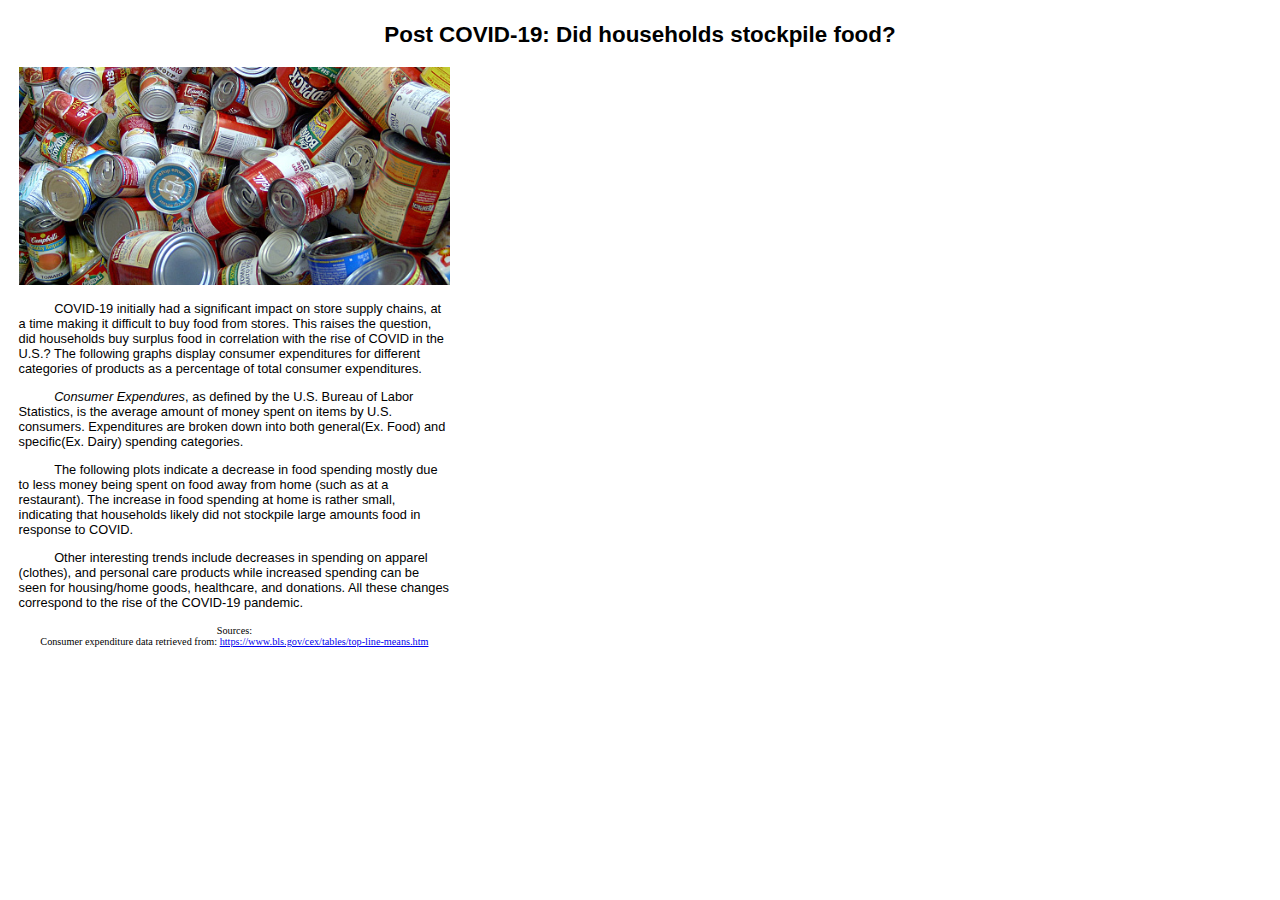
<file: Project1/index.html>
<!DOCTYPE html>
<html lang="en">
<head>
    <meta charset="UTF-8">
    <title>Post COVID: Did households stockpile food?</title>
    <script src="https://d3js.org/d3.v7.min.js"></script>
    <script src="charts.js"></script>
    <link rel="stylesheet" href="style.css">
</head>
<body>
<h1 id="title">Post COVID-19: Did households stockpile food?</h1>
<div class="content">
    <div class="left_side">
        <div class="text-desc">
            <img class="main-image" src="pile-of-cans.jpg" alt="A pile of cans."/>
            <p>
                COVID-19 initially had a significant impact on store supply chains, at a time making it difficult to buy
                food from stores. This raises the question, did households buy surplus food in correlation with the
                rise of COVID in the U.S.? The following graphs display consumer expenditures for different
                categories of products as a percentage of total consumer expenditures.
            </p>
            <p>
                <i>Consumer Expendures</i>, as
                defined by the U.S. Bureau of Labor Statistics, is the average amount of money spent on items by U.S.
                consumers. Expenditures are broken down into both general(Ex. Food) and specific(Ex. Dairy) spending
                categories.
            </p>
            <p>
                The following plots indicate a decrease in food spending mostly due to less money being spent on food
                away from home (such as at a restaurant). The increase in food spending at home is rather small,
                indicating that households likely did not stockpile large amounts food in response to COVID.
            </p>
            <p>
                Other interesting trends include decreases in spending on apparel (clothes), and
                personal care products while increased spending can be seen for housing/home goods, healthcare,
                and donations. All these changes correspond to the rise of the COVID-19 pandemic.
            </p>
        </div>
        <footer id="sources">
            Sources:<br>
            Consumer expenditure data retrieved from:
            <a href="https://www.bls.gov/cex/tables/top-line-means.htm">
                https://www.bls.gov/cex/tables/top-line-means.htm
            </a>
        </footer>
    </div>
    <div class="right_side">
        <div class="top_charts">
            <div class="figure" id="figure1"></div>
            <div class="figure" id="figure2"></div>
        </div>
        <div class="bottom_charts">
            <div class="figure" id="figure3"></div>
        </div>
    </div>
</div>
</body>
</html>
</file>
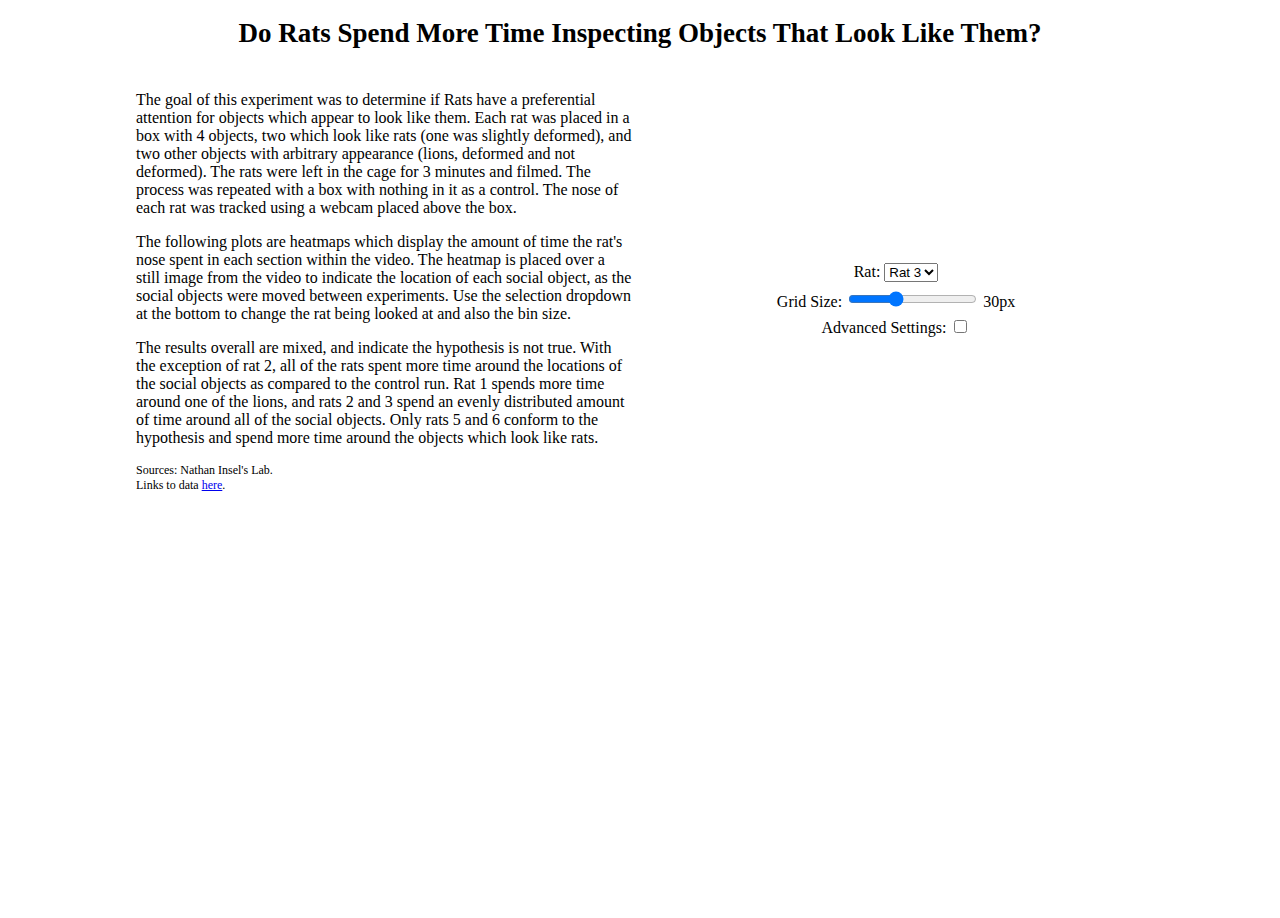
<file: Project2/index.html>
<!DOCTYPE html>
<html lang="en">
<head>
    <meta charset="UTF-8">
    <title>Do Rats Spend More Time Inspecting Objects That Look Like Them?</title>
    <script src="https://d3js.org/d3.v7.min.js"></script>
    <script src="charts.js"></script>
    <link rel="stylesheet" href="style.css">
    <meta name="viewport" content="width=device-width, initial-scale=1.0">
</head>
<body>
<h1 id="title">Do Rats Spend More Time Inspecting Objects That Look Like Them?</h1>
<div class="content">
    <div class="description">
        <p>
            The goal of this experiment was to determine if Rats have a preferential attention for objects which
            appear to look like them. Each rat was placed in a box with 4 objects, two which look like rats (one
            was slightly deformed), and two other objects with arbitrary appearance (lions, deformed and not deformed).
            The rats were left in the cage for 3 minutes and filmed. The process was repeated with a box with nothing
            in it as a control. The nose of each rat was tracked using a webcam placed above the box.
        </p>
        <p>
            The following plots are heatmaps which display the amount of time the rat's nose spent in each section
            within the video. The heatmap is placed over a still image from the video to indicate the location of
            each social object, as the social objects were moved between experiments. Use the selection dropdown at
            the bottom to change the rat being looked at and also the bin size.
        </p>
        <p>
            The results overall are mixed, and indicate the hypothesis is not true. With the exception of
            rat 2, all of the rats spent more time around the locations of the social objects as compared to the
            control run. Rat 1 spends more time around one of the lions, and rats 2 and 3 spend an evenly distributed
            amount of time around all of the social objects. Only rats 5 and 6 conform to the hypothesis and spend more
            time around the objects which look like rats.
        </p>
        <footer>
            Sources: Nathan Insel's Lab.
            <br>
            Links to data <a href="data/list.html">here</a>.
        </footer>
    </div>
    <div class="plots">
        <div id="figure1" class="figure">
            <div class="hover_info" id="figure1_hover"></div>
        </div>
        <div id="figure2" class="figure">
            <div class="hover_info" id="figure2_hover"></div>
        </div>
        <div id="controls">
            <div class="control">
                <label for="rat_select">Rat: </label>
                <select name="rat" id="rat_select">
                    <option value="rat1">Rat 1</option>
                    <option value="rat2">Rat 2</option>
                    <option value="rat3" selected>Rat 3</option>
                    <option value="rat4">Rat 4</option>
                    <option value="rat5">Rat 5</option>
                    <option value="rat6">Rat 6</option>
                </select>
            </div>

            <div class="control">
                <label for="bucket_size">Grid Size: </label>
                <input name="bucket_size" id="bucket_size" type="range" min="8" max="70" step="1" value="30">
                <span id="bucket_size_val">30</span><span>px</span>
            </div>

            <div class="control">
                <label for="extra_options">Advanced Settings: </label>
                <input name="extra_options" id="extra_options" type="checkbox">
            </div>

            <div class="control hidden_control">
                <label for="colormap_select">Colormap: </label>
                <select name="colormap" id="colormap_select">
                    <!-- Filled out by JS -->
                </select>
            </div>

            <div class="control hidden_control">
                <label for="reverse_colormap">Reverse Colormap: </label>
                <input name="reverse_colormap" id="reverse_colormap" type="checkbox">
            </div>

            <div class="control hidden_control">
                <label for="num_colors">Color Steps: </label>
                <input name="num_colors" id="num_colors" type="range" min="4" max="20" step="1" value="8">
                <span id="num_colors_val">12</span>
            </div>

            <div class="control hidden_control">
                <label for="background_op">Background Opacity: </label>
                <input name="background_op" id="background_op" type="range" min="0" max="1" step="any" value="1">
                <span id="background_op_val">1</span>
            </div>

            <div class="control hidden_control">
                <label for="heatmap_op">Heatmap Opacity: </label>
                <input name="heatmap_op" id="heatmap_op" type="range" min="0" max="1" step="any" value="0.6">
                <span id="heatmap_op_val">0.6</span>
            </div>
        </div>
    </div>
</div>
</body>
</html>
</file>
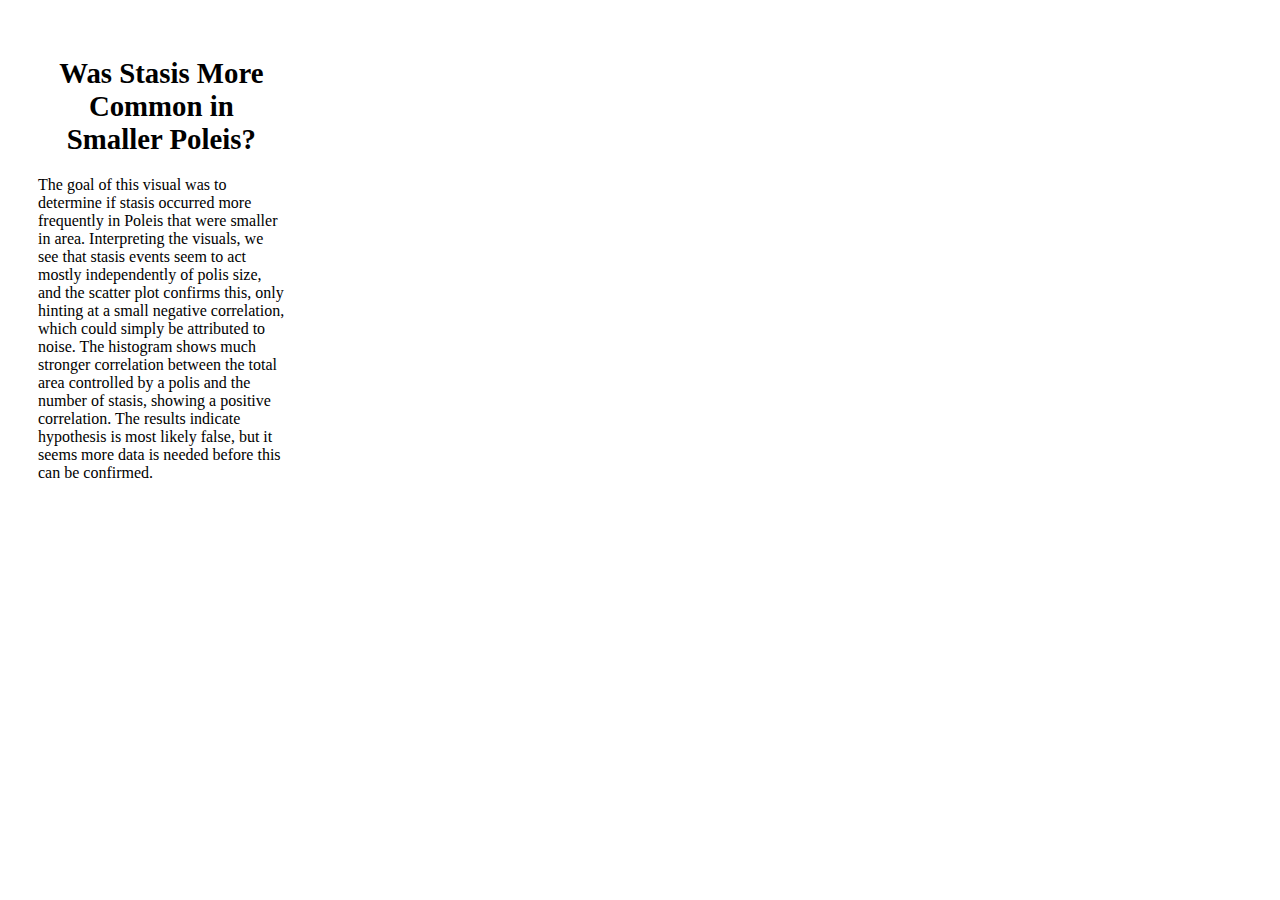
<file: Project3/index.html>
<!DOCTYPE html>
<html lang="en">
    <head>
        <meta charset="UTF-8">
        <title>Was Stasis More Common in Smaller Poleis?</title>
        <script src="https://d3js.org/d3.v7.min.js"></script>
        <script src="charts.js"></script>
        <link rel="stylesheet" href="style.css">
        <meta name="viewport" content="width=device-width, initial-scale=1.0">
    </head>
    <body>
        <div class="description">
            <h1 class="title">Was Stasis More Common in Smaller Poleis?</h1>
            <p>
                The goal of this visual was to determine if stasis occurred more frequently
                in Poleis that were smaller in area. Interpreting the visuals, we see that
                stasis events seem to act mostly independently of polis size, and the scatter plot
                confirms this, only hinting at a small negative correlation, which could simply
                be attributed to noise. The histogram shows much stronger correlation between
                the total area controlled by a polis and the number of stasis, showing a positive
                correlation. The results indicate hypothesis is most likely false, but it seems
                more data is needed before this can be confirmed.
            </p>
        </div>
        <div class="figureArea">
            <div class="figures">
                <div id="figure1" class="figure"></div>
                <div id="figure2" class="figure"></div>
                <div id="figure3" class="figure"></div>
                <div id="figure4" class="figure"></div>
                <div id="figure5" class="figure"></div>
                <div id="figure6" class="figure"></div>
            </div>
            <div id="tooltip"></div>
        </div>
    </body>
</html>
</file>
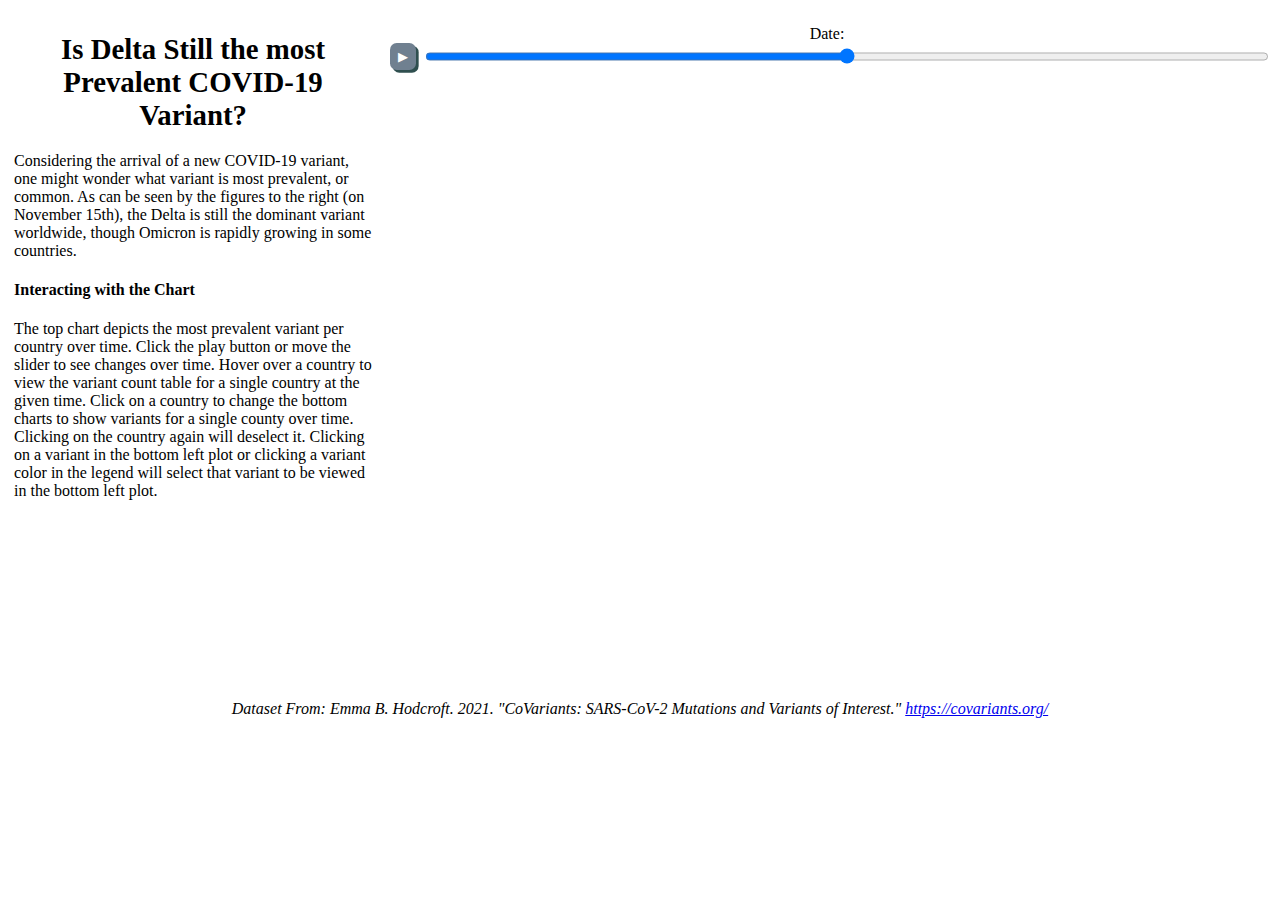
<file: Project5/index.html>
<!DOCTYPE html>
<html lang="en">
    <head>
        <meta charset="UTF-8">
        <title>Is Delta Still the most Prevalent COVID-19 Variant?</title>
        <script src="https://d3js.org/d3.v7.min.js"></script>
        <script src="chartlib.js"></script>
        <script src="charts.js"></script>
        <link rel="stylesheet" href="style.css">
        <meta name="viewport" content="width=device-width, initial-scale=1.0">
    </head>
    <body>
    <div class="description">
        <h1 class="title">Is Delta Still the most Prevalent COVID-19 Variant?</h1>
        <p class="description-text">
            Considering the arrival of a new COVID-19 variant, one might wonder what variant is most prevalent, or
            common. As can be seen by the figures to the right (on November 15th), the Delta is still the dominant
            variant worldwide, though Omicron is rapidly growing in some countries.
        </p>
        <h4>Interacting with the Chart</h4>
        <p>
            The top chart depicts the most prevalent variant per country over
            time. Click the play button or move the slider to see changes over time.
            Hover over a country to view the variant count table for a single country at the given time.
            Click on a country to change the bottom charts to show variants for a
            single county over time. Clicking on the country again will deselect it. Clicking
            on a variant in the bottom left plot or clicking a variant color in the
            legend will select that variant to be viewed in the bottom left plot.
        </p>
    </div>
    <div class="figureArea">
        <div class="figures">
            <div id="figure1Area" class="figure">
                <div id="figure1"></div>
                <p class="figure1controls">
                    <span id="figure1date">Date: </span>
                    <span id="playspan" style="width: 100%;">
                        <button id="playbutton">▶</button>
                        <input id="figure1control" type="range">
                    </span>
                </p>
            </div>
            <div id="figure2" class="figure"></div>
            <div id="figure3" class="figure"></div>
        </div>
        <div id="tooltip"></div>
    </div>
    <footer class="sources">
        Dataset From:
        Emma B. Hodcroft. 2021. "CoVariants: SARS-CoV-2 Mutations and Variants of Interest."
        <a href="https://covariants.org/">https://covariants.org/</a>
    </footer>
    </body>
</html>
</file>
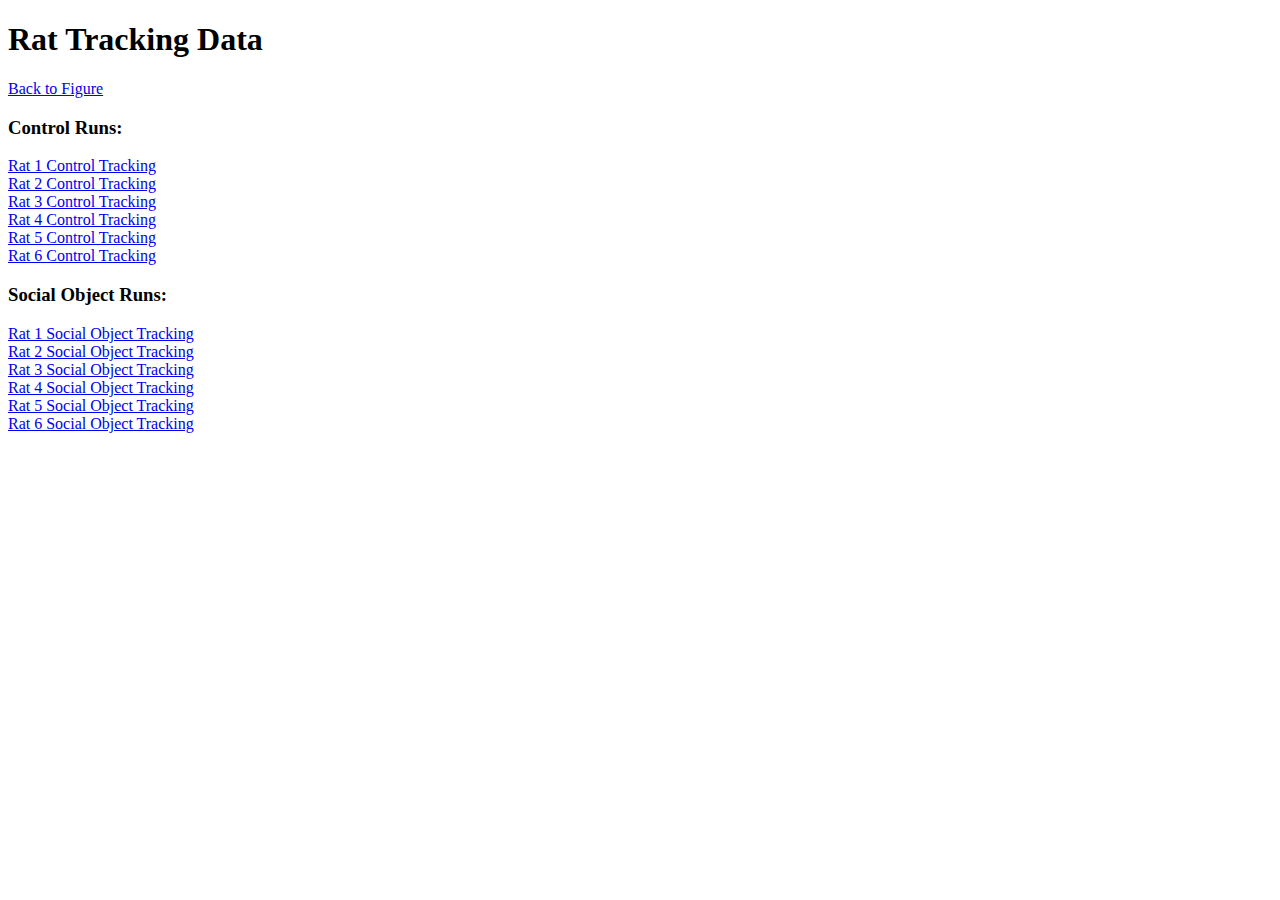
<file: Project2/data/list.html>
<!DOCTYPE html>
<html lang="en">
<head>
    <meta charset="UTF-8">
    <title>Rat Tracking Data</title>
</head>
    <body>
        <h1>Rat Tracking Data</h1>

        <a href="../index.html">Back to Figure</a>

        <h3>Control Runs:</h3>
        <a href="rat1control.cleancsv">Rat 1 Control Tracking</a>
        <br>
        <a href="rat2control.cleancsv">Rat 2 Control Tracking</a>
        <br>
        <a href="rat3control.cleancsv">Rat 3 Control Tracking</a>
        <br>
        <a href="rat4control.cleancsv">Rat 4 Control Tracking</a>
        <br>
        <a href="rat5control.cleancsv">Rat 5 Control Tracking</a>
        <br>
        <a href="rat6control.cleancsv">Rat 6 Control Tracking</a>

        <h3>Social Object Runs:</h3>
        <a href="rat1so.cleancsv">Rat 1 Social Object Tracking</a>
        <br>
        <a href="rat2so.cleancsv">Rat 2 Social Object Tracking</a>
        <br>
        <a href="rat3so.cleancsv">Rat 3 Social Object Tracking</a>
        <br>
        <a href="rat4so.cleancsv">Rat 4 Social Object Tracking</a>
        <br>
        <a href="rat5so.cleancsv">Rat 5 Social Object Tracking</a>
        <br>
        <a href="rat6so.cleancsv">Rat 6 Social Object Tracking</a>
    </body>
</html>
</file>
<file: Project1/style.css>
html {
    width: 100%;
    height: 100%;
    position: relative;
    margin: 0;
    padding: 0;
    box-sizing: border-box;
}

body {
    position: absolute;
    margin: 0;
    padding: 1em;
    box-sizing: border-box;
    top: 0;
    bottom: 0;
    left: 0;
    right: 0;
}

.content {
    display: flex;
    flex-direction: row;
    flex-wrap: nowrap;
}

.left_side {
    width: 35%;
    display: flex;
    flex-direction: column;
    flex-wrap: nowrap;
    justify-content: space-between;
}

.right_side {
    width: 65%;
    display: flex;
    flex-direction: column;
}

.top_charts, .bottom_charts {
    display: flex;
    flex-direction: row;
    flex-wrap: nowrap;
    justify-content: center;
    align-items: stretch;
}

.bottom_charts {
    display: flex;
    flex-direction: row;
}

#figure1, #figure2 {
    width: 50%;
}

.figure {
    flex-grow: 1;
}

.chart {
    width: 100%;
    height: auto;
}

#sources {
    text-align: center;
    font-size: 0.8vw;
}

#title {
    text-align: center;
    font-size: 1.75vw;
    font-weight: bold;
    font-family: sans-serif;
    padding: 0.25em;
    margin: 0 0 0.5em 0;
}

.tooltip {
    background-color: rgba(235, 235, 235, 0.8);
    position: fixed;
    display: none;
    opacity: 0;
    transform: translate(-50%, -100%);
    border-radius: 0.5em;
    padding: 0.5em;
}

p {
    text-indent: 5ch;
}

.text-desc {
    font-family: sans-serif;
    padding: 0.2em;
    margin: 0;
    font-size: 1vw;
}

.main-image {
    width: 100%
}
</file>
<file: Project2/style.css>
* {
    box-sizing: border-box;
}

footer {
    font-size: 0.75em;
}

html, body {
    width: 100%;
    height: 100%;
    padding: 0;
    margin: 0;
}

h1 {
    text-align: center;
    font-size: 3vmin;
}

#controls {
    text-align: center;
    padding: 0.5em;
    margin: auto;
}

.control {
    padding: 0.2em;
}

.description {
    width: 40vmax;
    padding: 0.5em;
}

.content {
    display: flex;
    flex-direction: row;
    flex-wrap: wrap;
    justify-content: center;
    align-items: stretch;
    width: 100%;
    margin: auto;
}

.plots {
    display: flex;
    flex-direction: column;
    flex-wrap: nowrap;
    width: 40vmax;
}

.hover_info {
    display: none;
    position: fixed;
    background-color: rgba(230, 230, 230, 0.6);
    border-radius: 0.25em;
    color: black;
    opacity: 0;
    transform: translate(-50%, -2em);
    padding: 0.5em;
}

.figure {
    width: 100%;
    max-width: 50rem;
    padding: 0.5em;
}

.hidden_control {
    display: none;
}
</file>
<file: Project3/style.css>
* {
    box-sizing: border-box;
}

h1 {
    text-align: center;
    font-size: 1.8em;
}

html, body {
    width: 100%;
    height: 100%;
    margin: 0;
    padding: 3px;
}

body {
    display: flex;
    flex-direction: row;
    flex-wrap: wrap;
}

.description {
    padding: 2em;
    flex-basis: 24%;
    flex-grow: 1;
    flex-shrink: 1;
}

.figureArea {
    flex-basis: 75%;
    flex-grow: 1;
    flex-shrink: 1;
}

.figures {
    display: flex;
    flex-direction: row;
    flex-wrap: wrap;
}

.figure {
    flex-shrink: 1;
    flex-grow: 1;
    flex-basis: 50%;
    padding: 2em 0 2em 0;
    min-width: 10em;
}

#tooltip {
    display: none;
    position: fixed;
    background-color: rgba(230, 230, 230, 0.95);
    border-radius: 0.25em;
    color: black;
    opacity: 0;
    transform: translate(-50%, -100%);
    padding: 0.5em;
}

@media print {
    .description {
        flex-basis: 45%;
    }

    .figureArea {
        flex-basis: 55%;
    }
}
</file>
<file: Project5/style.css>
* {
    box-sizing: border-box;
}

h1 {
    text-align: center;
    font-size: 1.8em;
}

html, body {
    width: 100%;
    height: 100%;
    margin: 0;
    padding: 3px;
}

.figure1controls {
    display: flex;
    flex-direction: column;
    text-align: center;
    width: 100%;
    padding: 3px;
    margin: 0;
}

#figure1control {
    flex-grow: 1;
}

body {
    display: flex;
    flex-direction: row;
    flex-wrap: wrap;
}

.description {
    padding: 0.5em;
    flex-basis: 24%;
    flex-grow: 1;
    flex-shrink: 1;
    min-width: 15em;
}

.figureArea {
    flex-basis: 65%;
    flex-grow: 1;
    flex-shrink: 1;
}

.figures {
    display: flex;
    flex-direction: row;
    flex-wrap: wrap;
}

#figure1Area {
    flex-basis: 100%;
}

.figure {
    flex-shrink: 1;
    flex-grow: 1;
    flex-basis: 50%;
    padding: 1em 0 1em 0;
    min-width: 10em;
}

#tooltip {
    display: none;
    position: fixed;
    font-size: 0.8em;
    background-color: rgba(230, 230, 230, 0.95);
    border-radius: 0.25em;
    color: black;
    transform: translate(-100%, -50%) translate(-5px);
    padding: 0.25em;
    z-index: 3;
    pointer-events: none;
}

.dot {
    height: 1em;
    width: 1em;
    background-color: black;
    border-radius: 50%;
    display: inline-block;
    margin: 0 0.2em;
}

table {
    text-align: center;
    border-spacing: 0;
}

#playspan {
    display: flex;
}

#playbutton {
    padding: 0.3em;
    width: 2em;
    height: 2em;
    margin: 0 0.5em;
}

button {
    color: white;
    background-color: slategray;
    border: none;
    border-radius: 25%;
    box-shadow: 0.2em 0.2em darkslategray;
}

button:hover {
    background-color: darkslategray;
    border: none;
    border-radius: 25%;
    box-shadow: 0.2em 0.2em slategray;
}

button:active {
    background-color: slategray;
    border: none;
    border-radius: 25%;
    box-shadow: 0.1em 0.1em darkslategray;
}

.sources {
    width: 100%;
    text-align: center;
    font-size: medium;
    font-style: italic;
}

.covid-image {
    width: 100%;
}
</file>
